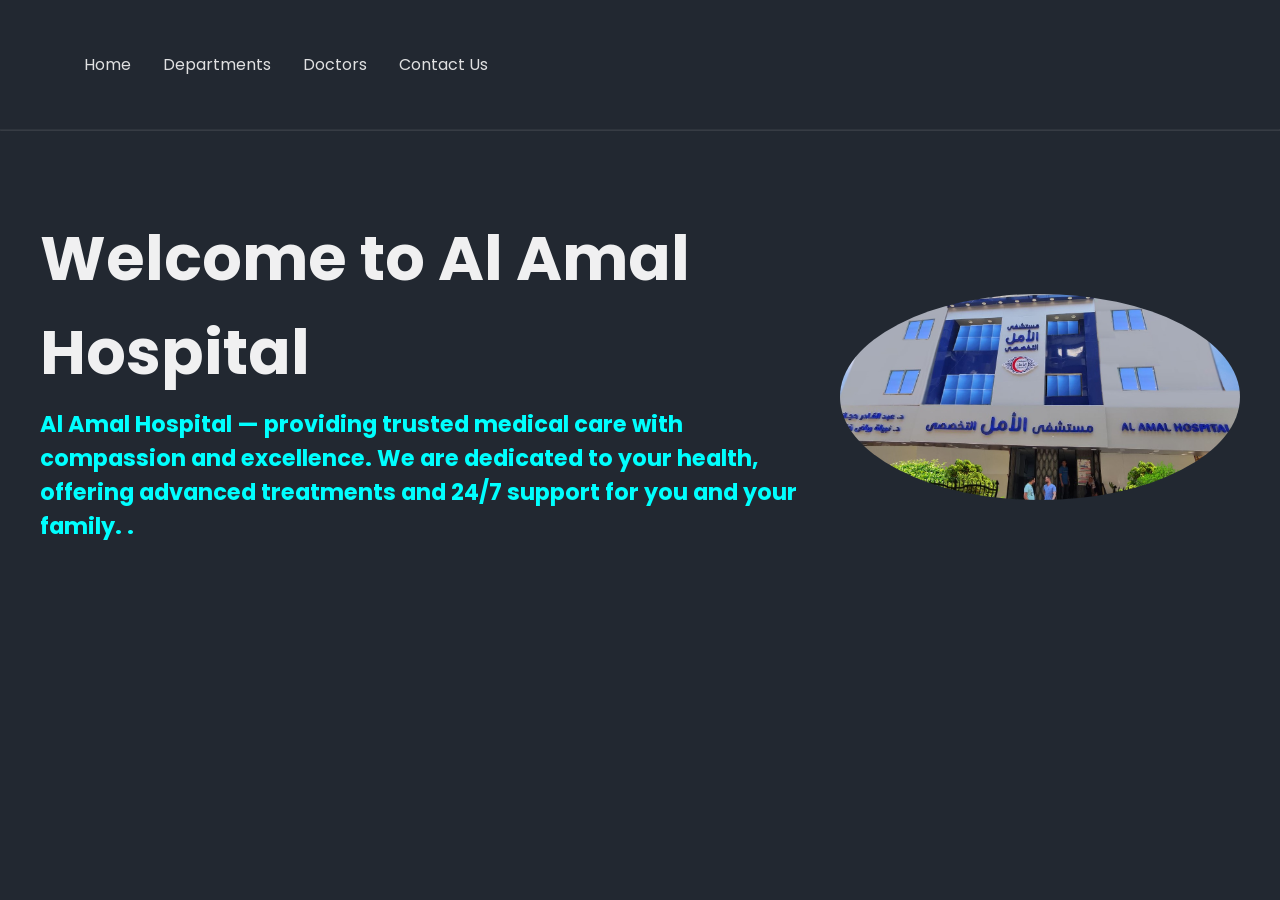
<file: index.html>
<!doctype html>
<html lang="en">
  <head>
    <meta charset="UTF-8" />
    <meta name="description" content="Karim Shendy is a Front-End Developer specializing in responsive websites using HTML, CSS, JavaScript and React.">
    <meta name="viewport" content="width=device-width, initial-scale=1.0">
    <meta name="keywords" content="Karim Shendy, Front-End Developer, Web Developer, React Developer, Egypt">
    <link rel="stylesheet" href="style.css" />
    <meta property="og:title" content="Karim Shendy | Front-End Developer">
    <meta property="og:description" content="Professional Front-End Developer Portfolio">
    <meta property="og:image" content="https://yoursite.com/preview.jpg">
    <title>Home</title>
  </head>
  <body>
    <header>
      
      
      <div class="navigation">
        <ul>
          <li><a href="index.html">Home</a></li>
          <li><a href="about.html">Departments</a></li>
          <li><a href="works.html">Doctors</a></li>               
          <li><a href="contact.html">Contact Us</a></li>
        </ul>
      </div>
</header>
    </header>
    <hr />
    <section class="hero">
      <div class="herosub">
        <h1 class="name">Welcome to Al Amal Hospital</h1>
        <h1 class="title">
         Al Amal Hospital — providing trusted medical care with compassion and excellence. We are dedicated to your health, offering advanced treatments and 24/7 support for you and your family.
.
        </h1>
        <div class="herobtns">
        
            
          </a>
        </div>
        <div class="brdr"></div>
      </div>
      <img class="photok" src="images/phtalbf_1395291408.jpg" alt="" />
    </section>
  </body>
</html>
</file>
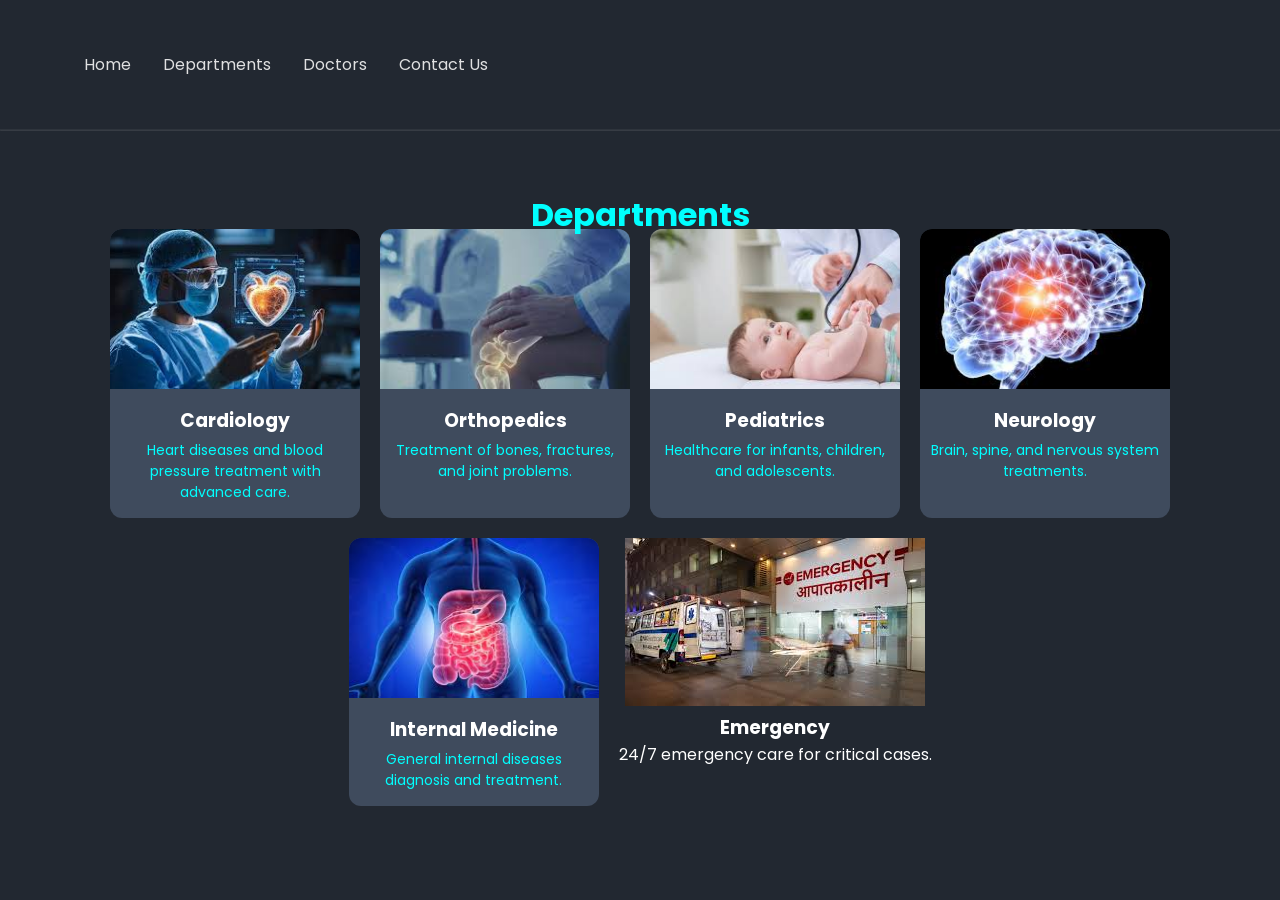
<file: about.html>
<!doctype html>
<html lang="en">
  <head>
    <meta charset="UTF-8" />
    <meta name="viewport" content="width=device-width, initial-scale=1.0" />
    <link rel="stylesheet" href="style.css" />
    <title>About Me</title>
  </head>
  <body>
    <header>
     
      <div class="navigation">
        <ul>
          <li><a href="index.html">Home</a></li>
          <li><a href="about.html">Departments</a></li>
          <li><a href="works.html">Doctors</a></li>               
          <li><a href="contact.html">Contact Us</a></li>
        </ul>
      </div>
</header>


    </header>
    <hr />

    <section class="aboutt">
      <h1 class="aboutname">Departments</h1>
      <p class="abouttext">

      <section class="departments">
  
 

  <div class="departments-container">

    <div class="card">
      <img src="images/Cardiology Department.jpg" alt="Cardiology">
      <h3>Cardiology</h3>
      <p>Heart diseases and blood pressure treatment with advanced care.</p>
    </div>

    <div class="card">
      <img src="images/Orthopedic Department.jpg" alt="Orthopedics">
      <h3>Orthopedics</h3>
      <p>Treatment of bones, fractures, and joint problems.</p>
    </div>

    <div class="card">
      <img src="images/Pediatrics Department.jpg" alt="Pediatrics">
      <h3>Pediatrics</h3>
      <p>Healthcare for infants, children, and adolescents.</p>
    </div>

    <div class="card">
      <img src="images/Neurology Department.jpg" alt="Neurology">
      <h3>Neurology</h3>
      <p>Brain, spine, and nervous system treatments.</p>
    </div>

    <div class="card">
      <img src="images/Internal Medicine Department.jpg" alt="Internal Medicine">
      <h3>Internal Medicine</h3>
      <p>General internal diseases diagnosis and treatment.</p>
    </div>

    <div class="">
      <img src="images/Emergency Department.jpg" alt="Emergency">
      <h3>Emergency</h3>
      <p>24/7 emergency care for critical cases.</p>
    </div>

  </div>
</section>


      </p>

</div>








    </section>
</file>
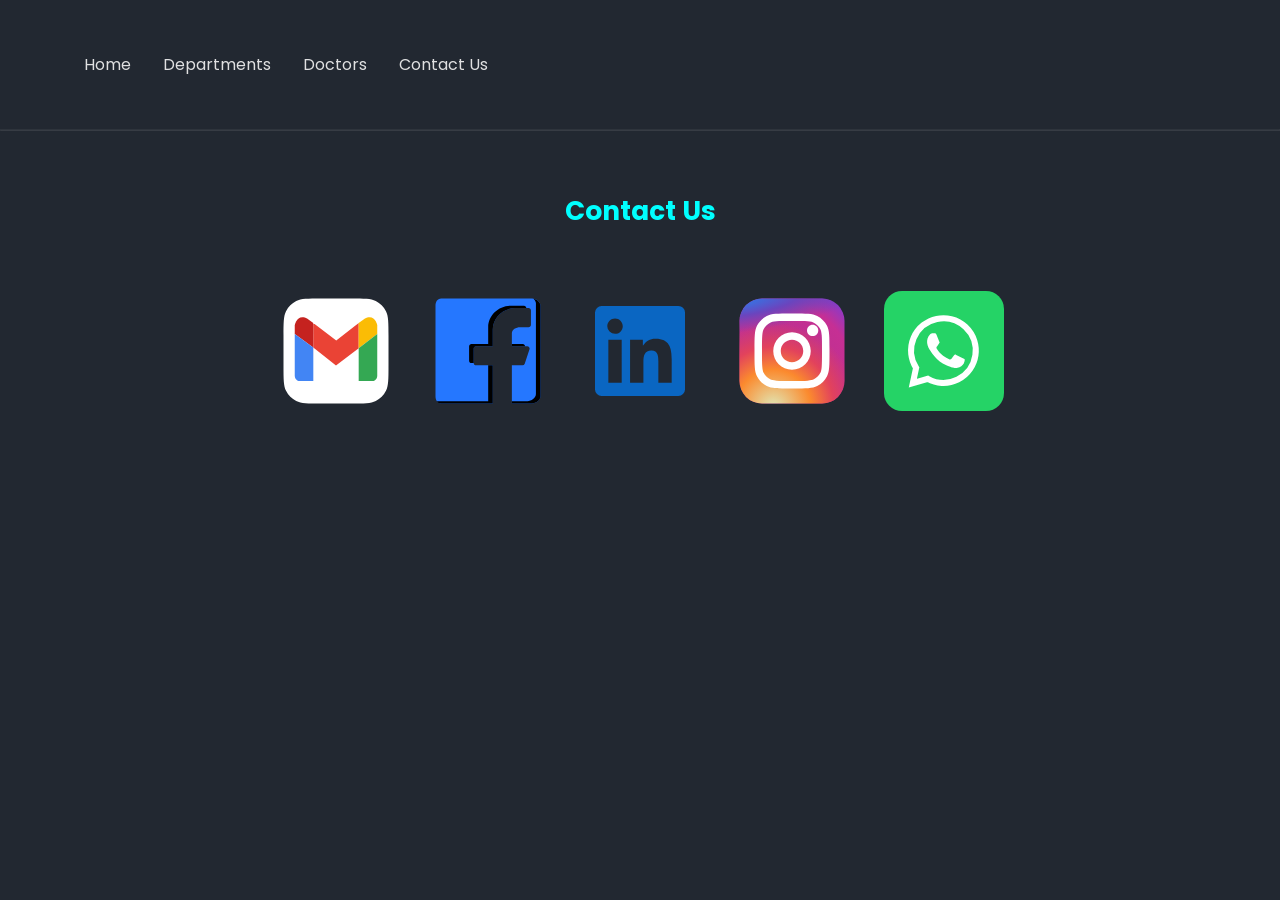
<file: contact.html>
<!doctype html>
<html lang="en">
  <head>
    <meta charset="UTF-8" />
    <meta name="viewport" content="width=device-width, initial-scale=1.0" />
    <link rel="stylesheet" href="style.css" />
    <title>Contact Me</title>
  </head>
  <body>
    <header>
    
      <div class="navigation">
        <ul class="ul">
          <li><a href="index.html">Home</a></li>
          <li><a href="about.html">Departments</a></li>
          <li><a href="works.html">Doctors</a></li>            
          <li><a href="contact.html">Contact Us</a></li>
        </ul>
      </div>
</header>





      
    </header>
    <hr />
    <section class="namecontact">
      <h1>Contact Us</h1>
    </section>
    <section class="socialmediapps">
      <ul class="media2apps">
<li><a href="https://accounts.google.com/SignOutOp?hl=ar&cue=https://mail.gom/mail/&service=mail&ec=GBRAFw" target="_blank"> <img src="images/svg/gmail-svgrepo-com.svg" alt="logogmail"></a></li>


        <li>
          <a href="https://www.facebook.com/sh19xkX7USJL/" target="_blank"
            ><img src="images/svg/facebook-svgrepo-com.svg" alt="logofacebook"
          /></a>
        </li>
        <li>
          <a
            href="https://ww9"
            target="_blank"
          >
            <img src="images/svg/linkedin-svgrepo-com.svg" alt="logolinkedin"
          /></a>
        </li>
        <li>
          <a
            href="https://www.instagram.com/karTUwb3p1aGtwYQ=="
            target="_blank"
          >
            <img
              src="images/svg/instagram-1-svgrepo-com.svg"
              alt="logoinstagram"
          /></a>
          
        </li>



        <li>
          <a href="https://wa.me/" target="_blank">
            <img src="images/svg/whatsapp-svgrepo-com.svg" alt="logowhatsapp"
          /></a>
        </li>
      </ul>
    </section>

  </body>
</html>
</file>
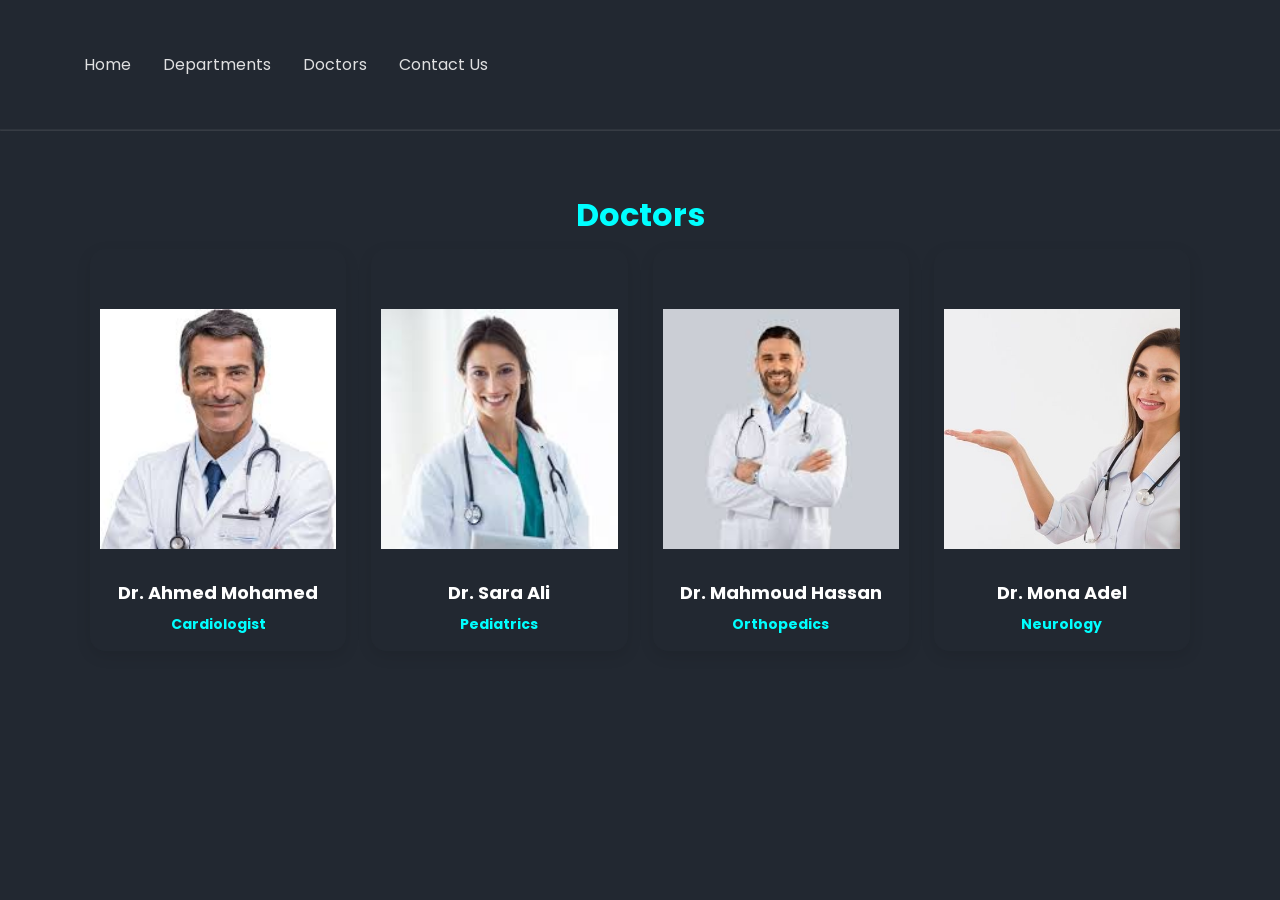
<file: works.html>
<!doctype html>
<html lang="en">
  <head>
    <meta charset="UTF-8" />
    <meta name="viewport" content="width=device-width, initial-scale=1.0" />
    <link rel="stylesheet" href="style.css" />
    <title>Doctors</title>
  </head>
  <body>
    <header>
      
      <div class="navigation">
        <ul>
          <li><a href="index.html">Home</a></li>
          <li><a href="about.html">Departments</a></li>
          <li><a href="works.html">Doctors</a></li>                       
          <li><a href="contact.html">Contact Us</a></li>
        </ul>
      </div>
</header>


    </header>
    <hr />
    <section class="works">
      <h1 class="nameworks">Doctors</h1>
    </section>

<section class="doctors-section">
  <div class="container">

    <div class="doctors-grid">

      <div class="doctor">
        <img src="images/man2.jpg" alt="Doctor">
        <div class="doctor-info">
          <h3>Dr. Ahmed Mohamed</h3>
          <span>Cardiologist</span>
        </div>
      </div>

      <div class="doctor">
        <img src="images/woman2.jpg" alt="Doctor">
        <div class="doctor-info">
          <h3>Dr. Sara Ali</h3>
          <span>Pediatrics</span>
        </div>
      </div>

      <div class="doctor">
        <img src="images/man1.jpg" alt="Doctor">
        <div class="doctor-info">
          <h3>Dr. Mahmoud Hassan</h3>
          <span>Orthopedics</span>
        </div>
      </div>

      <div class="doctor">
        <img src="images/woman1.jpg" alt="Doctor">
        <div class="doctor-info">
          <h3>Dr. Mona Adel</h3>
          <span>Neurology</span>
        </div>
      </div>

    </div>
  </div>
</section>



  </body>
</html>
</file>
<file: style.css>
@import url('https://fonts.googleapis.com/css2?family=Poppins:wght@700&display=swap');* {
  margin: 0;
  padding: 0;
  box-sizing: border-box;
  scroll-behavior: smooth;
  font-family: "poppins", serif;
}

body {
  background-color: #222831;
  scroll-behavior: smooth;
}

header {
  display: flex;
  justify-content: space-between;
  align-items: center;
  margin: 2rem auto;
  padding: 20px;
  width: 90%;
  max-width: 1300px;
}
.navigation ul {
  display: flex;
  list-style-type: none;
  gap: 2rem;
}
.navigation a {
  text-decoration: none;
  color: #eeee;
}
.navigation a:hover {
  color: aqua;
}
hr {
  opacity: 10%;
}
.logokarim {
  display: flex;
  margin-left: 0%;
  width: 100%;
  max-width: 140px;
}

.hero {
  display: flex;
  justify-content: space-between;
  align-items: center;
  margin: 5rem auto;
  width: 100%;
  max-width: 1200px;
  gap: 2rem;
}

.herosub {
  display: flex;
  flex-direction: column;
  gap: 0.5rem;
}

.name {
  font-size: 3.9rem;
  color: #ffffffee;
}
.name:hover {
  filter: drop-shadow(0px 9px 9px rgba(0, 0, 0, 0.5));
}
.title {
  font-size: 1.4rem;
  color: aqua;
}
.title:hover {
  filter: drop-shadow(0px 9px 9px rgba(0, 0, 0, 0.5));
}

.herobtns {
  display: flex;
  gap: 1rem;
  margin-top: 1.5rem;
}
.hireme {
  background-color: rgb(9, 168, 168);
  color: white;
  border-radius: 24px;
  text-decoration: none;
  padding: 0.5rem 1.5rem;
  text-shadow: 0px 4px 4px rgba(0, 0, 0, 0.5);
}

.cv {
  background-color: rgba(57, 62, 70, 0.75);
  color: #eeee;
  border-radius: 24px;
  text-decoration: none;
  padding: 0.5rem 1.5rem;
  text-shadow: 0px 4px 4px rgba(0, 0, 0, 0.5);
  display: flex;
  align-items: center;
  gap: 0.5rem;
  backdrop-filter: blur(4px);
}
.photok {
  width: 100%;
  max-width: 400px;
  border-radius: 50%;
}
.photok:hover {
  filter: drop-shadow(0px 9px 9px rgba(0, 0, 0, 0.5));
}

.contact .namecontact {
  font-size: 2rem;
  color: aqua;
  text-align: center;
  position: relative;
  margin-top: 4rem;
}
.contact .social ul li img {
  width: 40px;
  height: 40px;
  object-fit: contain;
  transition: transform 0.3s;
}

.contact .social ul li img:hover {
  transform: scale(1.2);
}

.works .nameworks {
  font-size: 2rem;
  color: aqua;
  text-align: center;
  position: relative;
  top: 60px;
}

.social .mediaa {
  display: flex;
  justify-content: center;
  gap: 2rem;
  margin-top: 2rem;
  position: relative;
  top: 100px;
  align-items: center;
  list-style-type: none;
}

.about .abouttext {
  color: #eeee;
  font-size: 1.2rem;
  padding: 2rem;
  margin: 0 auto;
  margin-top: 2rem;
  position: relative;
  top: 30px;
  text-align: justify;
}

.abouttable {
  margin: 2rem;
  color: aqua;
  text-align: justify;
}

.edu .n {
  color: aqua;
  padding: 2rem;
  }


.edu .b {
  color: #eeee;
  padding: 2rem;
}

.e .date {
  font-size: 1.3rem;
}
.date1 {
  font-size: 1.3rem;
}
.date2 {
  font-size: 1.3rem;
}
.date3 {
  font-size: 1.3rem;
}

@keyframes fadeInPage {
  from {
    opacity: 0;
    transform: translateY(10px);
  }
  to {
    opacity: 1;
    transform: translateY(0);
  }
}

body {
  animation: fadeInPage 0.6s ease-in-out;
}



.edu .prpr {
  font-size: 1.3rem;
  color: #ffffffee;
  padding: 2rem;
  margin: -2.5rem auto;
}

.my-name {
  background: linear-gradient(45deg, #8a54ff, #00ffff);
  -webkit-background-clip: text;
  -webkit-text-fill-color: transparent;
  font-weight: bold;
}

.editli {
  display: flex;
  gap: 40px;
  list-style-type: none;
  padding: 0;
  text-decoration: none;
}
.editli :hover {
  text-decoration: none;
}

.aboutname {
  font-size: 2rem;
  color: aqua;
  text-align: center;
  position: relative;
  top: 60px;
}

.namecontact {
  font-size: 1.1rem;
  color: aqua;
  text-align: center;
  position: relative;
  top: 60px;
}

.socialmediapps {
  flex-direction: none;
  display: flex;
  list-style-type: none;
  justify-content: center;
  object-fit: contain;

  gap: 2rem;
  align-items: center;
  text-decoration: none;
}
.socialmediapps ul {
  display: flex;
  justify-content: center;
  gap: 2rem;
  list-style: none;
  object-fit: cover;
  flex-wrap: wrap;
}
.socialmediapps img {
  width: 120px;
  height: 120px;
  transition: transform 0.222s;
  object-fit: cover;
  margin-top: 100%;
}
.socialmediapps ul li img:hover {
  transform: scale(1.2);
}

.container {
  width: 90%;
  margin: auto;
}

/* ========================= */
/* Responsive Design */
/* ========================= */

/* Tablet */
@media (max-width: 1024px) {
  .hero {
    flex-direction: column;
    text-align: center;
    gap: 2rem;
  }

  .photok {
    max-width: 300px;
  }

  .name {
    font-size: 2.8rem;
  }
}

/* Mobile */
@media (max-width: 572px) {
  header {
    flex-direction: column;
    gap: 0.5rem;
  }

  .navigation ul {
    flex-direction: column;
    align-items: center;
    gap: 1rem;
  }

  .hero {
    flex-direction: column;
    text-align: center;
    margin: 2rem auto;
  }

  .name {
    font-size: 2rem;
  }

  .title {
    width: 100%;
    font-size: 1rem;
  }

  .herobtns {
    flex-direction: column;
    align-items: center;
  }

  .photok {
    max-width: 250px;
  }

  .abouttable {
    width: 100%;
    margin: 1rem;
  }

  .about .abouttext {
    font-size: 1rem;
    padding: 1rem;
  }
}


.departments {
  text-align: center;
  padding: 50px;
  background: #222831;
  color: #ffffff;
}

.departments-container {
  display: flex;
  flex-wrap: wrap;
  justify-content: center;
  gap: 20px;
}

.card {
  width: 250px;
  background:#3f4b5d;
  border-radius: 12px;
  overflow: hidden;
  box-shadow: 0 4px 10px#ffffff(0,0,0,0.1);
  transition: 0.3s;
}

.card:hover {
  transform: translateY(-5px);
}

.card img {
  width: 100%;
  height: 160px;
  object-fit: cover;
}

.card h3 {
  margin: 10px 0 5px;
}

.card p {
  padding: 0 10px 15px;
  font-size: 14px;
  color: aqua;
}
/* ===== Doctors Section ===== */
.doctors {
  text-align: center;
  padding: 60px 20px;
  background: #222831;
  font-family: Arial, sans-serif;
}

.doctors h2 {
  font-size: 32px;
  color: #1f3b57;
  margin-bottom: 10px;
}

.doctors p {
  color: #222831;
  margin-bottom: 40px;
  font-size: 16px;
}
/* ===== General Section ===== */
.doctors-section {
  padding: 70px 20px;
  background: #222831;
  font-family: Arial, sans-serif;
  text-align: center;
}

.container {
  max-width: 1100px;
  margin: auto;
}

.doctors-section h2 {
  font-size: 34px;
  color: #1f3b57;
  margin-bottom: 10px;
}

.doctors-section p {
  color: #666;
  margin-bottom: 40px;
}

/* ===== GRID (الأفضل) ===== */
.doctors-grid {
  display: grid;
  grid-template-columns: repeat(auto-fit, minmax(230px, 1fr));
  gap: 25px;
}

/* ===== Doctor Card ===== */
.doctor {
  background: #222831;
  border-radius: 15px;
  overflow: hidden;
  box-shadow: 0 5px 15px rgba(0,0,0,0.1);
  transition: 0.3s;
}

.doctor:hover {
  transform: translateY(-8px);
}


.doctor img {
  width: 100%;
  height: 260px;
  object-fit: cover; 
  display: block;
  object-position: top;
  padding: 10px;
  margin-top: 50px;
}


.doctor-info {
  padding: 15px;
  background: #222831;
}

.doctor-info h3 {
  margin: 5px 0;
  font-size: 18px;
  color: #ffffff;
}

.doctor-info span {
  color: aqua;
  font-weight: bold;
  font-size: 14px;
}
</file>
